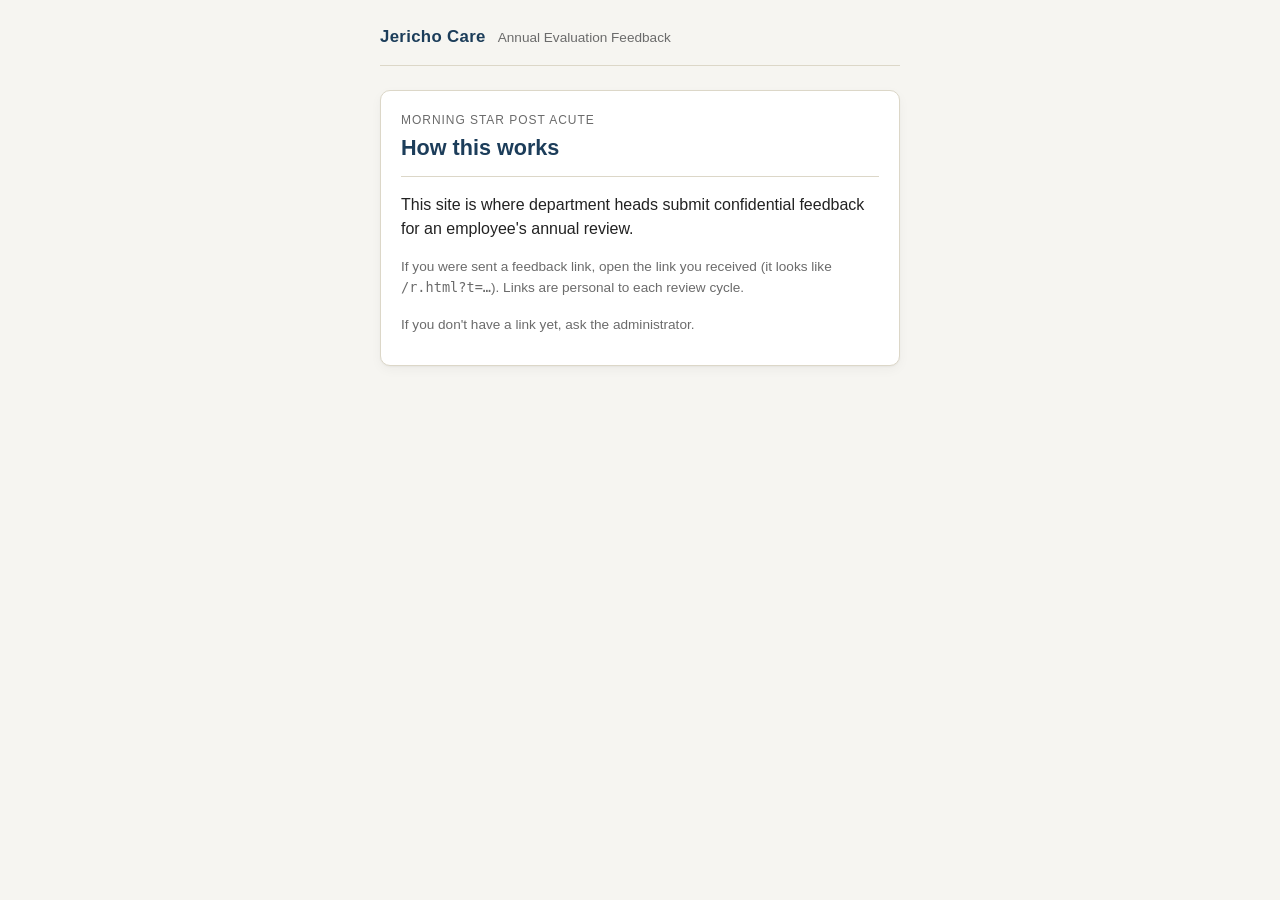
<file: index.html>
<!doctype html>
<html lang="en">
<head>
<meta charset="utf-8">
<meta name="viewport" content="width=device-width, initial-scale=1">
<meta name="robots" content="noindex">
<title>Annual Evaluation Feedback · Jericho Care</title>
<link rel="stylesheet" href="assets/style.css">
</head>
<body>
<div class="wrap" style="max-width:520px">
  <header class="site">
    <h1>Jericho Care</h1>
    <span class="subtitle">Annual Evaluation Feedback</span>
  </header>
  <div class="card">
    <div class="card-header">
      <span class="eyebrow">Morning Star Post Acute</span>
      <div class="name">How this works</div>
    </div>
    <p>This site is where department heads submit confidential feedback for an
       employee's annual review.</p>
    <p class="dim">If you were sent a feedback link, open the link you received
       (it looks like <code>/r.html?t=…</code>). Links are personal to each review
       cycle.</p>
    <p class="dim" style="margin-top:1rem">If you don't have a link yet, ask the
       administrator.</p>
  </div>
</div>
</body>
</html>
</file>
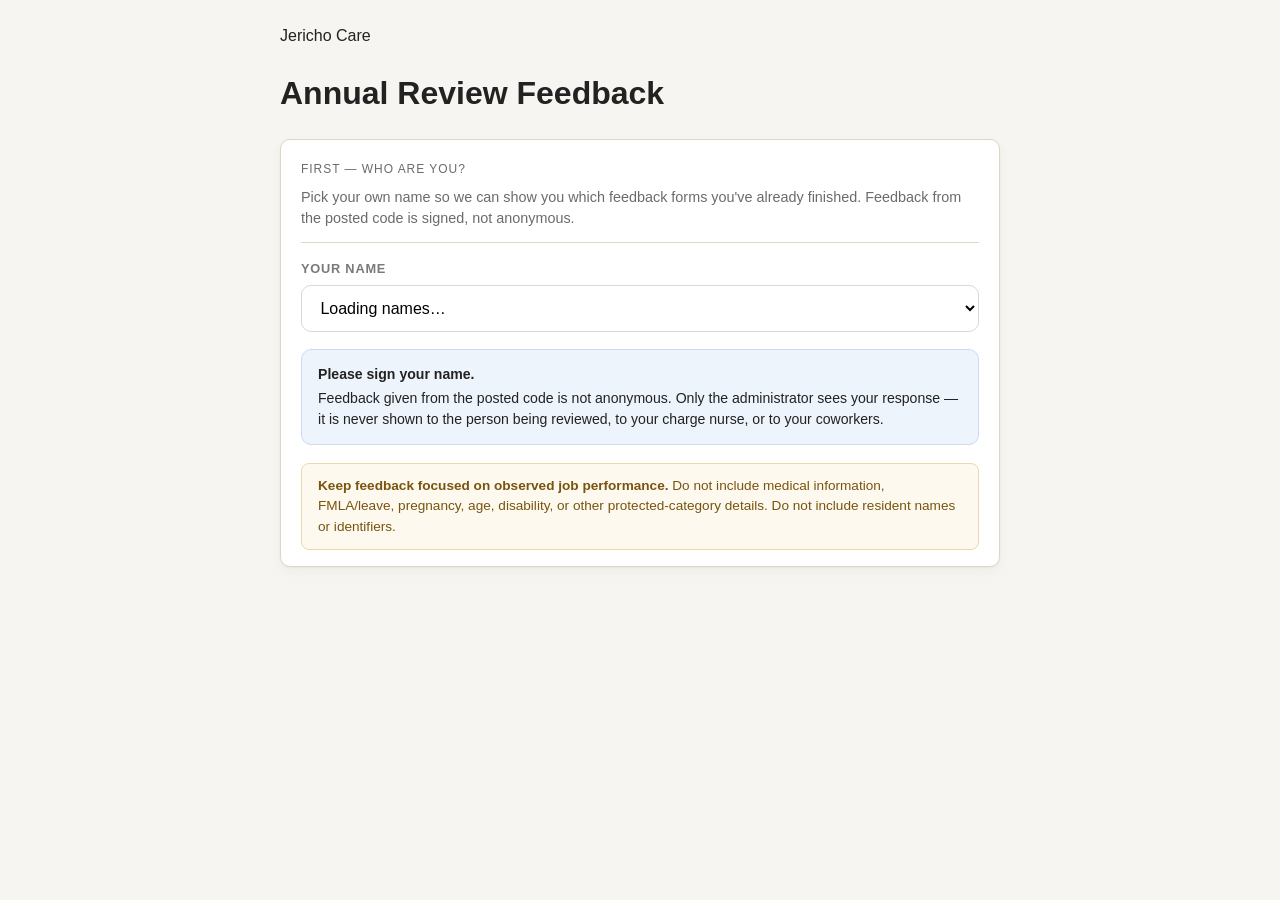
<file: board.html>
<!doctype html>
<html lang="en">
<head>
<meta charset="utf-8">
<meta name="viewport" content="width=device-width, initial-scale=1, viewport-fit=cover">
<title>Annual Review Feedback · Morning Star Post Acute</title>
<link rel="stylesheet" href="./assets/style.css?v=3">
<style>
  .pick-list { display: flex; flex-direction: column; gap: .6rem; margin-top: 1rem; }
  .pick {
    display: flex; align-items: center; justify-content: space-between; gap: 1rem;
    padding: 1rem 1.1rem; border: 1px solid var(--line, #d8d8d8); border-radius: 12px;
    text-decoration: none; color: inherit; background: var(--card, #fff);
    min-height: 62px; transition: background .12s ease, border-color .12s ease;
  }
  .pick:active { background: #f2f5f9; border-color: #9db4cd; }
  .pick .who { display: flex; flex-direction: column; gap: .15rem; }
  .pick .nm { font-weight: 650; font-size: 1.06rem; letter-spacing: -.01em; }
  .pick .rl { font-size: .84rem; opacity: .68; }
  .pick .go { font-size: 1.3rem; opacity: .35; flex: none; }
  .pick.done {
    background: #f4faf6; border-color: #cfe7d8; pointer-events: none;
  }
  .pick.done .nm { color: #3c6e52; }
  .pick.done .go { font-size: 1.05rem; opacity: 1; color: #2e8b57; font-weight: 700; }
  .shift-head {
    font-size: .74rem; text-transform: uppercase; letter-spacing: .09em;
    opacity: .55; margin: 1.15rem 0 .1rem; font-weight: 650;
  }
  .notice {
    margin-top: 1.1rem; padding: .85rem 1rem; border-radius: 10px;
    background: #eef4fb; border: 1px solid #cddcee; font-size: .88rem; line-height: 1.5;
  }
  .notice strong { display: block; margin-bottom: .2rem; }
  select, input[type=text] {
    width: 100%; font-size: 1rem; padding: .8rem .9rem; border: 1px solid var(--line, #d8d8d8);
    border-radius: 10px; background: #fff; margin-top: .45rem; font-family: inherit;
  }
  .fld-label { font-size: .8rem; font-weight: 650; text-transform: uppercase; letter-spacing: .06em; opacity: .6; margin-top: 1rem; display: block; }
  .who-chip {
    display: flex; align-items: center; justify-content: space-between; gap: .8rem;
    margin-top: 1rem; padding: .7rem 1rem; border-radius: 10px; background: #f4f7fa;
    border: 1px solid #dde5ec; font-size: .95rem;
  }
  .who-chip a { font-size: .85rem; }
  .all-done {
    margin-top: 1rem; padding: 1rem 1.1rem; border-radius: 12px; text-align: center;
    background: #f4faf6; border: 1px solid #cfe7d8; color: #3c6e52; line-height: 1.5;
  }
  #btnManualGo { margin-top: .8rem; width: 100%; font-size: 1rem; padding: .85rem; border: none; border-radius: 10px; background: #24445c; color: #fff; font-weight: 650; cursor: pointer; font-family: inherit; }
  .dim-note { font-size: .84rem; opacity: .6; margin-top: .5rem; line-height: 1.45; }
</style>
</head>
<body>
<div class="wrap">
  <div class="brand">Jericho Care</div>
  <h1>Annual Review Feedback</h1>

  <div class="card">
    <!-- STEP 1: who is giving the feedback -->
    <div id="step-who">
      <div class="card-header">
        <span class="eyebrow">First — who are you?</span>
        <div class="meta" style="margin-top:.4rem">
          Pick your own name so we can show you which feedback forms you've already
          finished. Feedback from the posted code is signed, not anonymous.
        </div>
      </div>
      <label class="fld-label" for="whoSelect">Your name</label>
      <select id="whoSelect"><option value="">Loading names…</option></select>
      <div id="manualWho" style="display:none">
        <label class="fld-label" for="whoManual">Type your full name</label>
        <input id="whoManual" type="text" autocomplete="name" placeholder="First and last name">
        <button id="btnManualGo">Continue</button>
      </div>
    </div>

    <!-- STEP 2: subject list with completion state -->
    <div id="step-list" style="display:none">
      <div class="card-header">
        <span class="eyebrow">Choose who you're giving feedback on</span>
        <div class="meta" style="margin-top:.4rem">
          Only fill out forms for people you actually work with. Each one takes about
          5 minutes. You can do more than one.
        </div>
      </div>
      <div class="who-chip"><span>👤 <b id="whoName"></b></span><a href="#" id="whoChange">change</a></div>
      <div id="list"></div>
    </div>

    <div class="notice">
      <strong>Please sign your name.</strong>
      Feedback given from the posted code is not anonymous. Only the administrator
      sees your response — it is never shown to the person being reviewed, to your
      charge nurse, or to your coworkers.
    </div>

    <div class="footer-note" style="margin-top:1.1rem">
      <strong>Keep feedback focused on observed job performance.</strong>
      Do not include medical information, FMLA/leave, pregnancy, age, disability, or
      other protected-category details. Do not include resident names or identifiers.
    </div>
  </div>
</div>

<script type="module">
import { sb } from './assets/supabase.js?v=3';

// Subjects in the current nursing batch. Order: by shift, then name.
// Update this list when a new batch opens (see annual-eval skill, Action A-N).
const SUBJECTS = [
  // Rachel Bazan removed 11/5/26 — left 10/16 per Paycom. Cycle locked; her link is retired.
  //{ n: 'Rachel Bazan',    r: 'CNA', s: 'Days (AM)',       t: 'zw5pt8sGE6pkExy8' },
  // Oct–Nov 2026 batch added 11/17/26 (feedback due Fri 11/20)
  { n: 'Kirandeep Grewal',  r: 'CNA', s: 'Evenings (PM)',  t: 'v8m7u3Cd8H7k7PFd' },
  { n: 'Pete Escamilla',    r: 'CNA', s: 'Evenings (PM)',  t: 'BkYSEvbiAmLMWLUn' },
  { n: 'Jashanpreet Singh', r: 'LVN', s: 'Evenings (PM)',  t: 'UZ5yFgwLC8xqm7T8' },
  { n: 'Maribel Lopez',   r: 'CNA', s: 'Evenings (PM)',    t: 'ubpC8aDvFBccm2v9' },
  { n: 'Raymond Che',     r: 'CNA', s: 'Evenings (PM)',    t: 'jcervGFTw8Cj8TEm' },
  { n: 'Sheyla Zavala',   r: 'CNA', s: 'Evenings (PM)',    t: 'cnXkfAqjfTxrB23y' },
  { n: 'Tria Sayaovang',  r: 'CNA', s: 'Evenings (PM)',    t: 'dhn6hjURpidMkdeD' },
  // Luke Baird removed 8/12/26 — resigned. Cycle closed; his link is retired.
  { n: 'Gary Abid',       r: 'LVN', s: 'PRN — all shifts', t: 'cdNBn7Dv6BZqfNLn' },
  { n: 'Azariyah Skye Hollins', r: 'CNA', s: 'Nights',     t: 'a9dCvm8gWTAV4szr' },
  { n: 'Natalie Garzon',    r: 'CNA', s: 'Nights',         t: 'h82YRic3rwuAm9Vc' },
  { n: 'Jessica Hurd',    r: 'LVN', s: 'Nights',           t: '2wqFnUxyCECvMS2X' },
  { n: 'James Ortega',    r: 'RN',  s: 'Weekend desk',     t: 'JBePfpAyhdfnD2Hh' },
];

// Same roster the in-service quiz app uses: active MS staff from Paycom (names only).
const ROSTER_URL = 'https://pmnudshutxwidxdtouqj.supabase.co/functions/v1/dining-quiz?roster=1&facility=' +
  encodeURIComponent('Morning Star Post Acute');

const $ = (id) => document.getElementById(id);
function lsGet(k){ try { return localStorage.getItem(k); } catch (e) { return null; } }
function lsSet(k,v){ try { localStorage.setItem(k,v); } catch (e) {} }

let roster = [];
let me = lsGet('ae_name') || lsGet('ii_name') || '';

async function loadRoster() {
  const sel = $('whoSelect');
  try {
    const r = await fetch(ROSTER_URL);
    const data = await r.json();
    roster = (data.staff || []).map(s => s.n);
  } catch (e) { roster = []; }
  sel.innerHTML = '<option value="">— Find your name —</option>';
  roster.forEach(n => {
    const o = document.createElement('option');
    o.value = n; o.textContent = n;
    sel.appendChild(o);
  });
  const m = document.createElement('option');
  m.value = '__manual';
  m.textContent = roster.length ? "— My name isn't listed —" : '— Type my name instead —';
  sel.appendChild(m);
  // returning reviewer: jump straight to their list
  if (me) {
    const hit = roster.find(n => n.toLowerCase() === me.toLowerCase());
    if (hit) { sel.value = hit; chose(hit); }
    else if (roster.length === 0) { sel.value = '__manual'; $('manualWho').style.display = ''; $('whoManual').value = me; }
  }
}

$('whoSelect').onchange = () => {
  const v = $('whoSelect').value;
  if (v === '__manual') { $('manualWho').style.display = ''; $('whoManual').focus(); return; }
  $('manualWho').style.display = 'none';
  if (v) chose(v);
};
$('btnManualGo').onclick = () => {
  const n = $('whoManual').value.trim();
  if (n.length < 3 || !n.includes(' ')) { alert('Please enter your full name (first and last).'); return; }
  chose(n);
};
$('whoChange').onclick = (e) => {
  e.preventDefault();
  $('step-list').style.display = 'none';
  $('step-who').style.display = '';
};

async function chose(name) {
  me = name;
  lsSet('ae_name', name);
  $('step-who').style.display = 'none';
  $('step-list').style.display = '';
  $('whoName').textContent = name;
  $('list').innerHTML = '<div class="dim-note">Checking which forms you’ve already finished…</div>';

  let doneTokens = [];
  try {
    const { data, error } = await sb.rpc('reviewer_progress', {
      p_tokens: SUBJECTS.map(p => p.t),
      p_reviewer_name: name
    });
    if (!error && Array.isArray(data)) doneTokens = data;
  } catch (e) { /* offline: show all unchecked */ }
  render(new Set(doneTokens));
}

function render(doneSet) {
  const list = $('list');
  list.innerHTML = '';
  // don't offer someone their own review
  const mine = SUBJECTS.filter(p => p.n.toLowerCase() !== me.toLowerCase());
  const todo = mine.filter(p => !doneSet.has(p.t));
  const done = mine.filter(p => doneSet.has(p.t));

  const holder = document.createElement('div');
  holder.className = 'pick-list';

  if (todo.length === 0) {
    const d = document.createElement('div');
    d.className = 'all-done';
    d.innerHTML = '🎉 <b>All done!</b><br>You’ve given feedback on everyone in this batch. Thank you!';
    holder.appendChild(d);
  } else {
    let lastShift = null;
    for (const p of todo) {
      if (p.s !== lastShift) {
        const h = document.createElement('div');
        h.className = 'shift-head';
        h.textContent = p.s;
        holder.appendChild(h);
        lastShift = p.s;
      }
      holder.appendChild(row(p, false));
    }
  }

  if (done.length) {
    const h = document.createElement('div');
    h.className = 'shift-head';
    h.textContent = 'Completed ✓';
    holder.appendChild(h);
    done.forEach(p => holder.appendChild(row(p, true)));
  }

  list.appendChild(holder);
}

function row(p, isDone) {
  const a = document.createElement('a');
  a.className = 'pick' + (isDone ? ' done' : '');
  if (!isDone) a.href = `r.html?t=${encodeURIComponent(p.t)}&src=qr`;
  a.innerHTML = `<span class="who"><span class="nm"></span><span class="rl"></span></span><span class="go">${isDone ? '✓ submitted' : '›'}</span>`;
  a.querySelector('.nm').textContent = p.n;
  a.querySelector('.rl').textContent = isDone ? p.r + ' · ' + p.s : p.r;
  return a;
}

loadRoster();
</script>
<script>
// Bottom bar from the Morning Star Staff Apps hub (ms-nav.js, 11/5/26): Back · All apps · Log out.
// Log out clears this site's name and the shared one, so the hub signs the person out everywhere.
window.logout=function(){try{['ae_name','ii_name','ii_dept'].forEach(function(k){localStorage.removeItem(k)})}catch(e){}location.href='https://snbadger.github.io/morning-star-rounds/'};
</script>
<script src="https://snbadger.github.io/morning-star-rounds/ms-nav.js?v=1" defer></script>
</body>
</html>
</file>
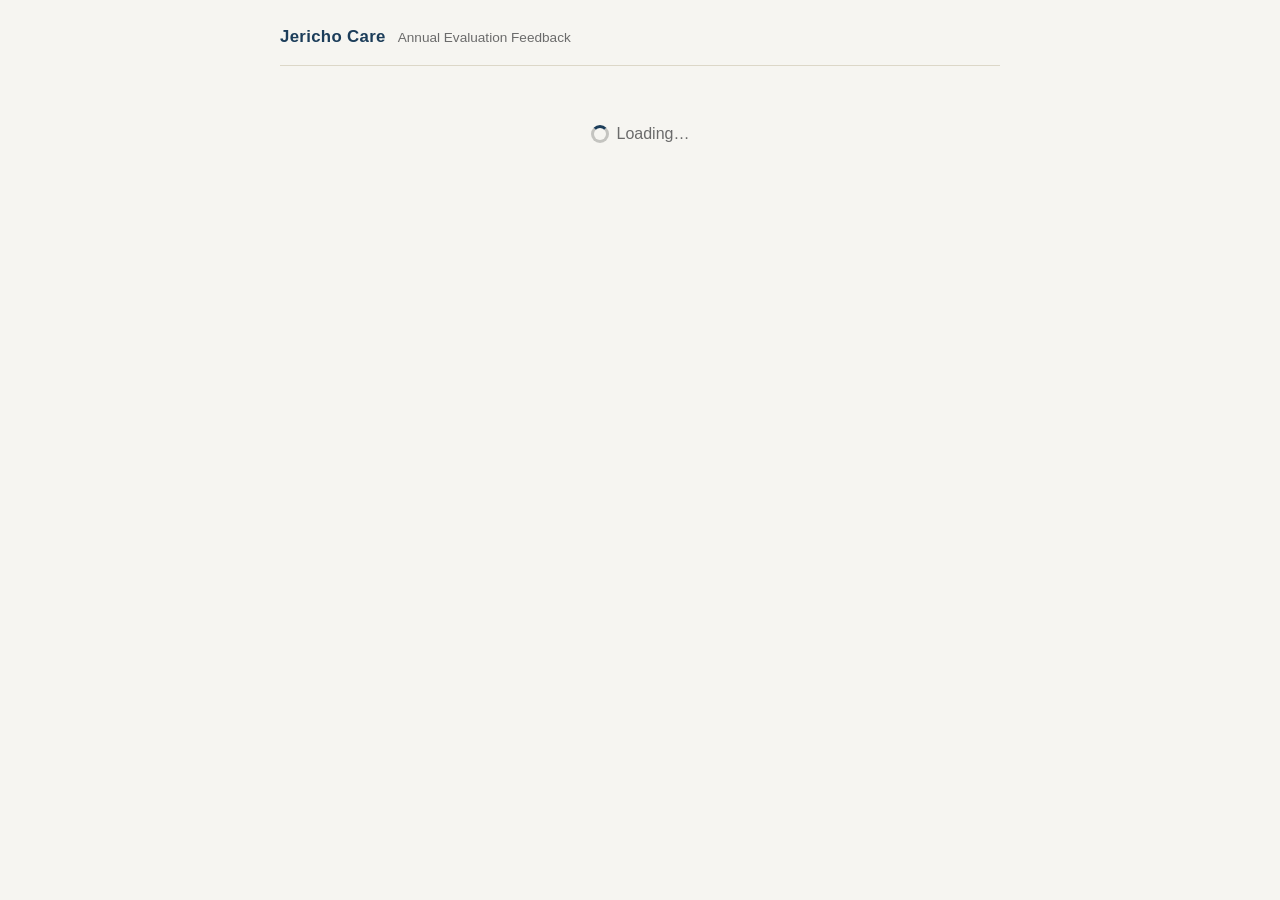
<file: r.html>
<!doctype html>
<html lang="en">
<head>
<meta charset="utf-8">
<meta name="viewport" content="width=device-width, initial-scale=1, viewport-fit=cover">
<meta name="robots" content="noindex">
<title>Annual Evaluation Feedback · Jericho Care</title>
<link rel="stylesheet" href="assets/style.css">
</head>
<body>
<div class="wrap">
  <header class="site">
    <h1>Jericho Care</h1>
    <span class="subtitle">Annual Evaluation Feedback</span>
  </header>

  <div id="state-loading" class="loading">
    <span class="spinner"></span>
    <span>Loading…</span>
  </div>

  <div id="state-error" class="hidden"></div>

  <div id="state-form" class="hidden">
    <div class="card">
      <div class="card-header">
        <span class="eyebrow">You are reviewing</span>
        <div class="name" id="subject-name"></div>
        <div class="meta" id="subject-role"></div>
        <div class="meta" id="review-period"></div>
        <div class="meta" id="due-note" style="margin-top:.35rem"></div>
      </div>

      <form id="feedback-form">
        <div class="field">
          <label class="title" for="prose-strengths" id="q1-label">1. What does this leader do exceptionally well?</label>
          <span class="hint" id="q1-hint">Think about specific moments — times they got something right, handled something hard, or made your work or a resident's experience better. Touch on anything that stands out: job performance, how they handle residents and families, how they work with you and your team, or reliability.</span>
          <textarea id="prose-strengths" name="prose_strengths"></textarea>
        </div>

        <div class="field">
          <label class="title" for="prose-opportunities">2. Where is their biggest opportunity for growth?</label>
          <span class="hint">Be candid. What would you want them to do differently in the coming year? Specifics are more useful than labels.</span>
          <textarea id="prose-opportunities" name="prose_opportunities"></textarea>
        </div>

        <div class="field">
          <label class="title" for="prose-heart" id="q3-label">3. A specific example — positive or constructive — of how they live the HEART values with your department</label>
          <span class="hint"><strong>H</strong>onesty · <strong>E</strong>xcellence · <strong>A</strong>ppreciation · <strong>R</strong>espect · <strong>T</strong>eamwork. One clear example beats a general impression.</span>
          <textarea id="prose-heart" name="prose_heart_example"></textarea>
        </div>

        <div class="field">
          <label class="title">Quick ratings</label>
          <span class="hint">1 = Below Standard · 2 = Standard · 3 = Above Standard · N/A = not observed.</span>
          <table class="rating-table">
            <tr>
              <td>Job skills, knowledge &amp; quality of work</td>
              <td>
                <div class="rating-group">
                  <label><input type="radio" name="rating_job_skills" value="1"> 1</label>
                  <label><input type="radio" name="rating_job_skills" value="2"> 2</label>
                  <label><input type="radio" name="rating_job_skills" value="3"> 3</label>
                  <label><input type="radio" name="rating_job_skills" value=""> N/A</label>
                </div>
              </td>
            </tr>
            <tr>
              <td>Customer service (residents/families)</td>
              <td>
                <div class="rating-group">
                  <label><input type="radio" name="rating_customer_service" value="1"> 1</label>
                  <label><input type="radio" name="rating_customer_service" value="2"> 2</label>
                  <label><input type="radio" name="rating_customer_service" value="3"> 3</label>
                  <label><input type="radio" name="rating_customer_service" value=""> N/A</label>
                </div>
              </td>
            </tr>
            <tr>
              <td>Teamwork with staff &amp; managers</td>
              <td>
                <div class="rating-group">
                  <label><input type="radio" name="rating_teamwork" value="1"> 1</label>
                  <label><input type="radio" name="rating_teamwork" value="2"> 2</label>
                  <label><input type="radio" name="rating_teamwork" value="3"> 3</label>
                  <label><input type="radio" name="rating_teamwork" value=""> N/A</label>
                </div>
              </td>
            </tr>
            <tr>
              <td>Attendance &amp; reliability</td>
              <td>
                <div class="rating-group">
                  <label><input type="radio" name="rating_attendance" value="1"> 1</label>
                  <label><input type="radio" name="rating_attendance" value="2"> 2</label>
                  <label><input type="radio" name="rating_attendance" value="3"> 3</label>
                  <label><input type="radio" name="rating_attendance" value=""> N/A</label>
                </div>
              </td>
            </tr>
          </table>
          <span class="hint" style="margin-top:.5rem">Attendance here is <em>your observation</em>, not payroll data.</span>
        </div>

        <div class="field">
          <label class="title" for="optional-additional">Anything else the administrator should know? (optional)</label>
          <textarea id="optional-additional" name="optional_additional" style="min-height:80px"></textarea>
        </div>

        <div class="field">
          <label class="title" for="reviewer-name" id="name-label">Your name (optional)</label>
          <span class="hint" id="name-hint">Leave blank to submit anonymously. Sign your name if you'd like the administrator to know who the feedback is from.</span>
          <input id="reviewer-name" name="reviewer_name" type="text" autocomplete="name">
        </div>

        <button type="submit" id="submit-btn" class="btn">Submit Feedback</button>
      </form>

      <div class="footer-note">
        <strong>Keep feedback focused on observed job performance.</strong>
        Do not include medical information, FMLA/leave, pregnancy, age, disability, or
        other protected-category details — even if relevant. Do not include resident
        names or identifiers. Your response is confidential to the administrator.
      </div>
    </div>
  </div>
</div>

<script type="module">
import { lookupCycle, submitFeedback } from './assets/supabase.js?v=2';
import { qs, showError, toast, fmtDate } from './assets/common.js?v=2';

const token = qs('t');
// Posted-QR route (huddle board). Signed feedback only — the board is a shared,
// unaddressed entry point, so we require a name to keep the process accountable.
// The emailed route stays optional-anonymous.
const viaQR = qs('src') === 'qr';

function show(which) {
  for (const id of ['state-loading','state-error','state-form']) {
    document.getElementById(id).classList.toggle('hidden', id !== which);
  }
}

function friendlyError(err) {
  if (err === 'invalid_token')  return 'That feedback link is not valid. Please check with the administrator.';
  if (err === 'expired')        return 'This feedback link has expired. Please ask the administrator to resend it.';
  if (err === 'cycle_closed')   return 'This review has been closed for feedback.';
  return 'Something went wrong. Please try again or contact the administrator.';
}

async function boot() {
  if (!token) {
    show('state-error');
    showError('#state-error', 'No feedback link token provided. Please use the link you were sent.');
    return;
  }
  try {
    const res = await lookupCycle(token);
    if (!res || res.ok === false) {
      show('state-error');
      showError('#state-error', friendlyError(res?.error));
      return;
    }
    document.getElementById('subject-name').textContent = res.subject_name || '';
    document.getElementById('subject-role').textContent = res.subject_role || '';
    if (res.subject_track === 'nursing') {
      // Direct-care wording for RN/LVN/CNA subjects (dept-head wording is the default).
      // Use the subject's actual role in Q1 when it's a short title like CNA/LVN/RN.
      const roleWord = (res.subject_role && res.subject_role.length <= 4)
        ? res.subject_role : 'team member';
      document.getElementById('q1-label').textContent =
        `1. What does this ${roleWord} do exceptionally well?`;
      document.getElementById('q1-hint').textContent =
        'Think about specific moments — times they gave great care, handled a tough shift or a difficult family situation, or made a resident’s day better. Touch on anything that stands out: quality of care and job performance, how they treat residents and families, how they work with the rest of the team, or reliability.';
      document.getElementById('q3-label').textContent =
        '3. A specific example — positive or constructive — of how they live the HEART values in their daily work';
    }
    if (viaQR) {
      const nameInput = document.getElementById('reviewer-name');
      nameInput.required = true;
      nameInput.placeholder = 'First and last name';
      // Pre-fill from the board's "who are you" step (editable).
      try {
        const saved = localStorage.getItem('ae_name') || localStorage.getItem('ii_name');
        if (saved && !nameInput.value) nameInput.value = saved;
      } catch (e) { /* storage unavailable — leave blank */ }
      document.getElementById('name-label').textContent = 'Your name (required)';
      document.getElementById('name-hint').textContent =
        'Please sign your name. Feedback submitted from the posted code is not anonymous — ' +
        'only the administrator sees it, and it is never shared with the person being reviewed ' +
        'or with your coworkers.';
    }
    document.getElementById('review-period').textContent =
      `Review period: ${fmtDate(res.review_period_start)} — ${fmtDate(res.review_period_end)}`;
    if (res.feedback_due_at) {
      document.getElementById('due-note').textContent =
        `Feedback due by ${fmtDate(res.feedback_due_at)}.`;
    }
    show('state-form');
  } catch (e) {
    console.error('lookup failed', e);
    show('state-error');
    showError('#state-error', 'Unable to load the review. Please try again in a moment.');
  }
}

document.getElementById('feedback-form').addEventListener('submit', async (ev) => {
  ev.preventDefault();
  const btn = document.getElementById('submit-btn');
  const data = new FormData(ev.target);
  const toSmallint = v => (v === '' || v === null) ? null : parseInt(v, 10);

  const signedName = (data.get('reviewer_name') || '').trim();
  if (viaQR && signedName.length < 2) {
    toast('Please enter your name to submit from the posted code.', 3500, true);
    document.getElementById('reviewer-name').focus();
    return;
  }

  const payload = {
    p_token: token,
    p_prose_strengths:     data.get('prose_strengths')     || null,
    p_prose_opportunities: data.get('prose_opportunities') || null,
    p_prose_heart_example: data.get('prose_heart_example') || null,
    p_rating_job_skills:       toSmallint(data.get('rating_job_skills')),
    p_rating_customer_service: toSmallint(data.get('rating_customer_service')),
    p_rating_teamwork:         toSmallint(data.get('rating_teamwork')),
    p_rating_attendance:       toSmallint(data.get('rating_attendance')),
    p_optional_additional:     data.get('optional_additional') || null,
    // QR submissions are always signed; tag them so the source is visible in the
    // consolidated feedback without needing a schema change.
    p_reviewer_name:           signedName ? (viaQR ? signedName + ' (posted code)' : signedName) : null
  };

  btn.disabled = true;
  btn.innerHTML = '<span class="spinner"></span> Submitting…';
  try {
    const res = await submitFeedback(payload);
    if (res?.ok) {
      window.location.href = 'thanks.html';
    } else {
      toast(friendlyError(res?.error), 3500, true);
      btn.disabled = false;
      btn.textContent = 'Submit Feedback';
    }
  } catch (e) {
    console.error('submit failed', e);
    toast('Submission failed. Please try again.', 3500, true);
    btn.disabled = false;
    btn.textContent = 'Submit Feedback';
  }
});

boot();
</script>
<script>
// Bottom bar from the Morning Star Staff Apps hub (ms-nav.js, 11/5/26): Back · All apps · Log out.
// Log out clears this site's name and the shared one, so the hub signs the person out everywhere.
window.logout=function(){try{['ae_name','ii_name','ii_dept'].forEach(function(k){localStorage.removeItem(k)})}catch(e){}location.href='https://snbadger.github.io/morning-star-rounds/'};
// Back returns to the feedback board. Typed feedback is never dropped without asking first.
function aeDirty(){return [].some.call(document.querySelectorAll('textarea,input[type=text]'),function(e){return e.value.trim()})}
function aeLeaveOk(){return !aeDirty()||confirm('Leave without submitting? What you typed will not be saved.')}
window.msNavBack=function(){if(aeLeaveOk())location.href='board.html';return true};
document.addEventListener('click',function(e){var b=e.target.closest&&e.target.closest('.msnav [data-a="home"], .msnav [data-a="out"]');if(b&&!aeLeaveOk()){e.stopPropagation();e.preventDefault()}},true);
</script>
<script src="https://snbadger.github.io/morning-star-rounds/ms-nav.js?v=1" defer></script>
</body>
</html>
</file>
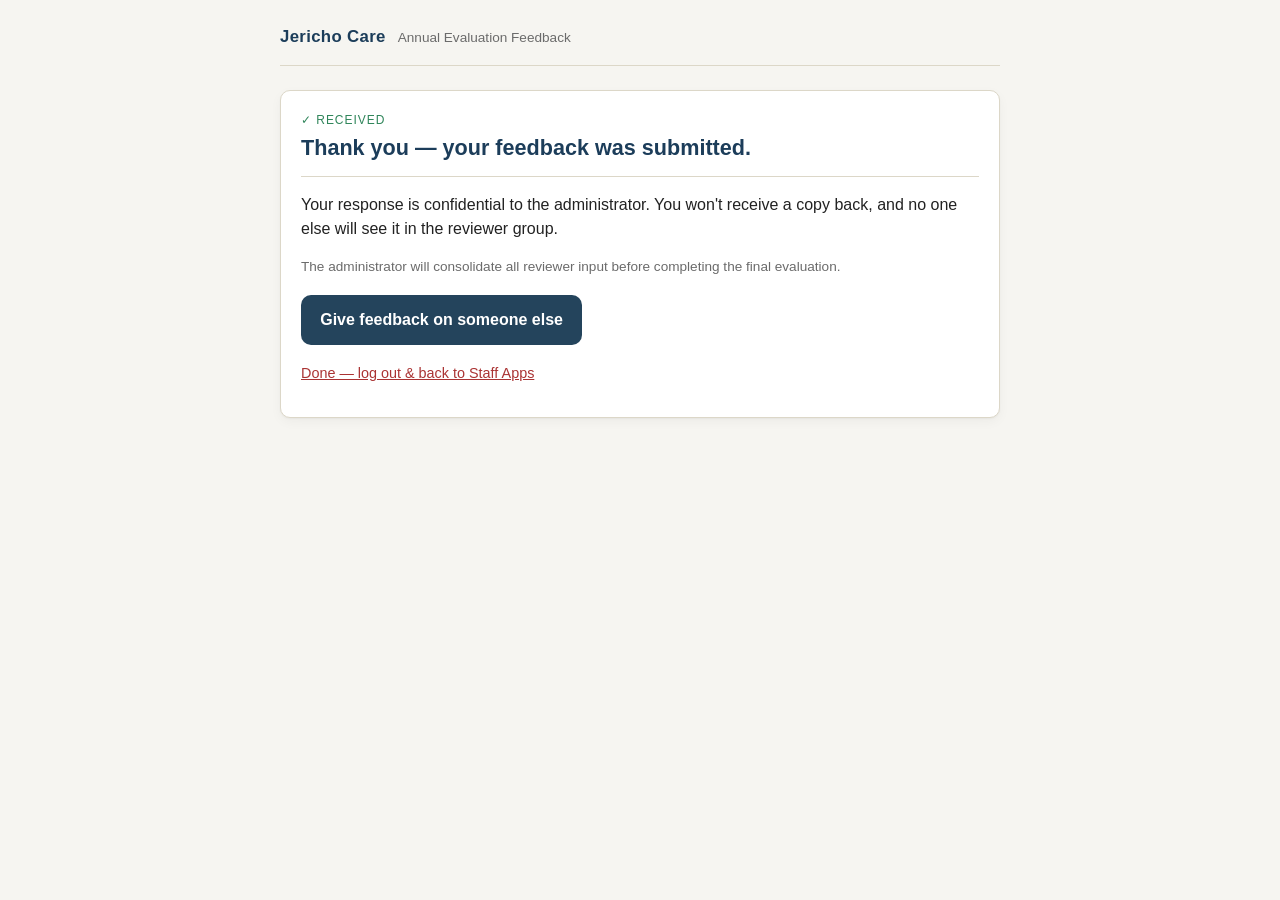
<file: thanks.html>
<!doctype html>
<html lang="en">
<head>
<meta charset="utf-8">
<meta name="viewport" content="width=device-width, initial-scale=1">
<meta name="robots" content="noindex">
<title>Thank you · Jericho Care</title>
<link rel="stylesheet" href="assets/style.css">
</head>
<body>
<div class="wrap">
  <header class="site">
    <h1>Jericho Care</h1>
    <span class="subtitle">Annual Evaluation Feedback</span>
  </header>

  <div class="card">
    <div class="card-header">
      <span class="eyebrow" style="color:var(--jc-ok)">✓ Received</span>
      <div class="name">Thank you — your feedback was submitted.</div>
    </div>
    <p>Your response is confidential to the administrator. You won't receive a copy back,
       and no one else will see it in the reviewer group.</p>
    <p class="dim">The administrator will consolidate all reviewer input before completing the final evaluation.</p>
    <p style="margin-top:1.1rem">
      <a href="board.html" style="display:inline-block;padding:.8rem 1.2rem;border-radius:10px;background:#24445c;color:#fff;text-decoration:none;font-weight:650">Give feedback on someone else</a>
    </p>
    <p style="margin-top:.6rem">
      <a href="#" id="logoutLink" style="font-size:.9rem;color:#a33">Done — log out &amp; back to Staff Apps</a>
    </p>
  </div>
</div>
<script>
// Shared phone: clear the reviewer identity and return to the Staff Apps home screen.
document.getElementById('logoutLink').onclick = function(e){
  e.preventDefault();
  try{localStorage.removeItem('ae_name');}catch(err){}
  location.href='https://snbadger.github.io/morning-star-rounds/';
};
</script>
<script>
// Bottom bar from the Morning Star Staff Apps hub (ms-nav.js, 11/5/26): Back · All apps · Log out.
// Log out clears this site's name and the shared one, so the hub signs the person out everywhere.
window.logout=function(){try{['ae_name','ii_name','ii_dept'].forEach(function(k){localStorage.removeItem(k)})}catch(e){}location.href='https://snbadger.github.io/morning-star-rounds/'};
// Back returns to the feedback board.
window.msNavBack=function(){location.href='board.html';return true};
</script>
<script src="https://snbadger.github.io/morning-star-rounds/ms-nav.js?v=1" defer></script>
</body>
</html>
</file>
<file: assets/style.css>
/* Morning Star Annual Evaluation — shared styles
   Mobile-first, printable, no framework. */

:root {
  --jc-navy: #1c3d5a;
  --jc-gold: #c19a4b;
  --jc-bg: #f6f5f1;
  --jc-card: #ffffff;
  --jc-line: #dcd7c8;
  --jc-text: #222;
  --jc-muted: #6b6b6b;
  --jc-ok: #2f855a;
  --jc-warn: #b7791f;
  --jc-err: #b91c1c;
  --shadow: 0 1px 2px rgba(0,0,0,.04), 0 4px 12px rgba(0,0,0,.04);
  --radius: 10px;
}

* { box-sizing: border-box; }

html, body {
  margin: 0;
  padding: 0;
  font-family: -apple-system, BlinkMacSystemFont, "Segoe UI", Roboto, "Helvetica Neue", sans-serif;
  color: var(--jc-text);
  background: var(--jc-bg);
  line-height: 1.5;
  -webkit-text-size-adjust: 100%;
}

body { padding: 1.5rem 1rem 4rem; }

.wrap { max-width: 720px; margin: 0 auto; }
.wrap.wide { max-width: 1080px; }

header.site {
  display: flex;
  align-items: baseline;
  gap: .75rem;
  padding-bottom: 1rem;
  margin-bottom: 1.5rem;
  border-bottom: 1px solid var(--jc-line);
}
header.site h1 {
  font-size: 1.05rem;
  font-weight: 700;
  color: var(--jc-navy);
  margin: 0;
  letter-spacing: .02em;
}
header.site .subtitle {
  font-size: .85rem;
  color: var(--jc-muted);
}

h2 { font-size: 1.25rem; color: var(--jc-navy); margin: 1.5rem 0 .5rem; }
h3 { font-size: 1rem; color: var(--jc-navy); margin: 1.25rem 0 .5rem; }

.card {
  background: var(--jc-card);
  border: 1px solid var(--jc-line);
  border-radius: var(--radius);
  padding: 1.25rem 1.25rem 1rem;
  box-shadow: var(--shadow);
  margin-bottom: 1rem;
}

.card-header {
  display: flex; flex-direction: column; gap: .15rem;
  padding-bottom: .75rem;
  margin-bottom: 1rem;
  border-bottom: 1px solid var(--jc-line);
}
.card-header .eyebrow { font-size: .75rem; color: var(--jc-muted); text-transform: uppercase; letter-spacing: .08em; }
.card-header .name { font-size: 1.35rem; font-weight: 600; color: var(--jc-navy); }
.card-header .meta { font-size: .9rem; color: var(--jc-muted); }

.field { margin-bottom: 1.25rem; }
.field label.title {
  display: block;
  font-weight: 600;
  color: var(--jc-navy);
  margin-bottom: .25rem;
  font-size: 1rem;
}
.field .hint {
  display: block;
  font-size: .85rem;
  color: var(--jc-muted);
  margin-bottom: .5rem;
  line-height: 1.45;
}
.field textarea, .field input[type="text"], .field input[type="email"], .field input[type="date"], .field input[type="number"], .field select {
  width: 100%;
  padding: .625rem .75rem;
  font-size: 1rem;
  font-family: inherit;
  border: 1px solid var(--jc-line);
  border-radius: 8px;
  background: #fff;
  color: var(--jc-text);
}
.field textarea { min-height: 120px; resize: vertical; }
.field textarea:focus, .field input:focus, .field select:focus {
  outline: none;
  border-color: var(--jc-navy);
  box-shadow: 0 0 0 3px rgba(28,61,90,.12);
}

.radio-group, .rating-group {
  display: flex;
  flex-wrap: wrap;
  gap: .5rem;
}
.radio-group label, .rating-group label {
  display: inline-flex;
  align-items: center;
  gap: .4rem;
  padding: .5rem .75rem;
  border: 1px solid var(--jc-line);
  border-radius: 999px;
  background: #fff;
  font-size: .9rem;
  cursor: pointer;
  user-select: none;
}
.radio-group input, .rating-group input { accent-color: var(--jc-navy); }
.radio-group label:has(input:checked),
.rating-group label:has(input:checked) {
  background: var(--jc-navy);
  color: #fff;
  border-color: var(--jc-navy);
}

.rating-table { width: 100%; border-collapse: collapse; margin-top: .5rem; }
.rating-table td { padding: .5rem 0; border-bottom: 1px solid var(--jc-line); font-size: .95rem; vertical-align: middle; }
.rating-table td:first-child { color: var(--jc-text); }
.rating-table td:last-child { text-align: right; }

.btn {
  display: inline-flex;
  align-items: center;
  justify-content: center;
  gap: .4rem;
  padding: .7rem 1.15rem;
  border: 1px solid var(--jc-navy);
  background: var(--jc-navy);
  color: #fff;
  font-weight: 600;
  font-size: 1rem;
  border-radius: 8px;
  cursor: pointer;
  text-decoration: none;
  transition: opacity .15s ease;
}
.btn:hover:not(:disabled) { opacity: .9; }
.btn:disabled { opacity: .4; cursor: not-allowed; }
.btn.ghost { background: #fff; color: var(--jc-navy); }
.btn.danger { background: var(--jc-err); border-color: var(--jc-err); }
.btn.sm { padding: .4rem .75rem; font-size: .85rem; }

.footer-note {
  margin-top: 1.5rem;
  padding: .75rem 1rem;
  background: #fef9ef;
  border: 1px solid #ecd9a9;
  border-radius: 8px;
  color: #78540e;
  font-size: .85rem;
  line-height: 1.5;
}

.toast {
  position: fixed;
  bottom: 1.5rem;
  left: 50%;
  transform: translateX(-50%);
  background: var(--jc-navy);
  color: #fff;
  padding: .7rem 1rem;
  border-radius: 8px;
  font-size: .9rem;
  opacity: 0;
  pointer-events: none;
  transition: opacity .2s ease;
  z-index: 1000;
  box-shadow: var(--shadow);
}
.toast.visible { opacity: 1; }
.toast.err { background: var(--jc-err); }

.error-banner {
  padding: 1rem;
  background: #fdecec;
  border: 1px solid #f4b8b8;
  color: var(--jc-err);
  border-radius: 8px;
  margin-bottom: 1rem;
}
.ok-banner {
  padding: 1rem;
  background: #e8f5ee;
  border: 1px solid #a8d4ba;
  color: var(--jc-ok);
  border-radius: 8px;
  margin-bottom: 1rem;
}

.spinner {
  display: inline-block;
  width: 18px;
  height: 18px;
  border: 3px solid rgba(255,255,255,.35);
  border-top-color: #fff;
  border-radius: 50%;
  animation: spin .7s linear infinite;
}
@keyframes spin { to { transform: rotate(360deg); } }

.loading {
  display: flex;
  align-items: center;
  justify-content: center;
  gap: .5rem;
  padding: 2rem 0;
  color: var(--jc-muted);
}
.loading .spinner { border-color: rgba(0,0,0,.2); border-top-color: var(--jc-navy); }

.two-col {
  display: grid;
  grid-template-columns: 1fr;
  gap: 1rem;
}
@media (min-width: 900px) {
  .two-col { grid-template-columns: 1.1fr 1fr; gap: 1.5rem; }
}

.reviewer-item {
  border-bottom: 1px solid var(--jc-line);
  padding: 1rem 0;
}
.reviewer-item:last-child { border-bottom: none; }
.reviewer-item .name {
  font-weight: 600;
  color: var(--jc-navy);
  font-size: 1rem;
}
.reviewer-item .meta {
  font-size: .8rem;
  color: var(--jc-muted);
  margin-bottom: .5rem;
}
.reviewer-item .prose {
  font-size: .9rem;
  color: var(--jc-text);
  white-space: pre-wrap;
  margin: .3rem 0;
}
.badge {
  display: inline-block;
  padding: .15rem .55rem;
  border-radius: 999px;
  font-size: .7rem;
  font-weight: 600;
  text-transform: uppercase;
  letter-spacing: .05em;
}
.badge.high { background: #dbeafe; color: #1e40af; }
.badge.medium { background: #fef3c7; color: #854d0e; }
.badge.low { background: #f3f4f6; color: #4b5563; }
.badge.declined { background: #fee2e2; color: #991b1b; }
.badge.pending { background: #e5e7eb; color: #374151; }
.badge.submitted { background: #d1fae5; color: #065f46; }

.compensation-section {
  margin-top: 1rem;
  padding-top: 1rem;
  border-top: 2px dashed var(--jc-line);
}
.compensation-section .lock-notice {
  display: flex;
  align-items: center;
  gap: .4rem;
  padding: .5rem .75rem;
  background: #fef3c7;
  border-radius: 6px;
  color: #78350f;
  font-size: .8rem;
  margin-bottom: .75rem;
}

.token-display {
  margin: 1rem 0;
  padding: 1rem;
  background: #f8f6ef;
  border: 1px solid var(--jc-line);
  border-radius: 8px;
}
.token-display .link {
  display: block;
  font-family: ui-monospace, "SF Mono", Menlo, Consolas, monospace;
  font-size: .85rem;
  padding: .6rem .8rem;
  background: #fff;
  border: 1px solid var(--jc-line);
  border-radius: 6px;
  word-break: break-all;
  margin-bottom: .5rem;
}
.token-display .qr-wrap {
  display: flex;
  justify-content: center;
  margin-top: 1rem;
}
.token-display .qr-wrap canvas,
.token-display .qr-wrap img {
  border: 6px solid #fff;
  border-radius: 6px;
  box-shadow: var(--shadow);
}

table.employees-table { width: 100%; border-collapse: collapse; }
table.employees-table td, table.employees-table th {
  padding: .5rem .6rem;
  border-bottom: 1px solid var(--jc-line);
  text-align: left;
  font-size: .9rem;
}
table.employees-table th { color: var(--jc-navy); font-weight: 600; }

.dim { color: var(--jc-muted); font-size: .85rem; }
.hidden { display: none !important; }

@media print {
  body { background: #fff; padding: 0; }
  .card { box-shadow: none; border: 1px solid #000; }
  .btn { display: none; }
}
</file>
